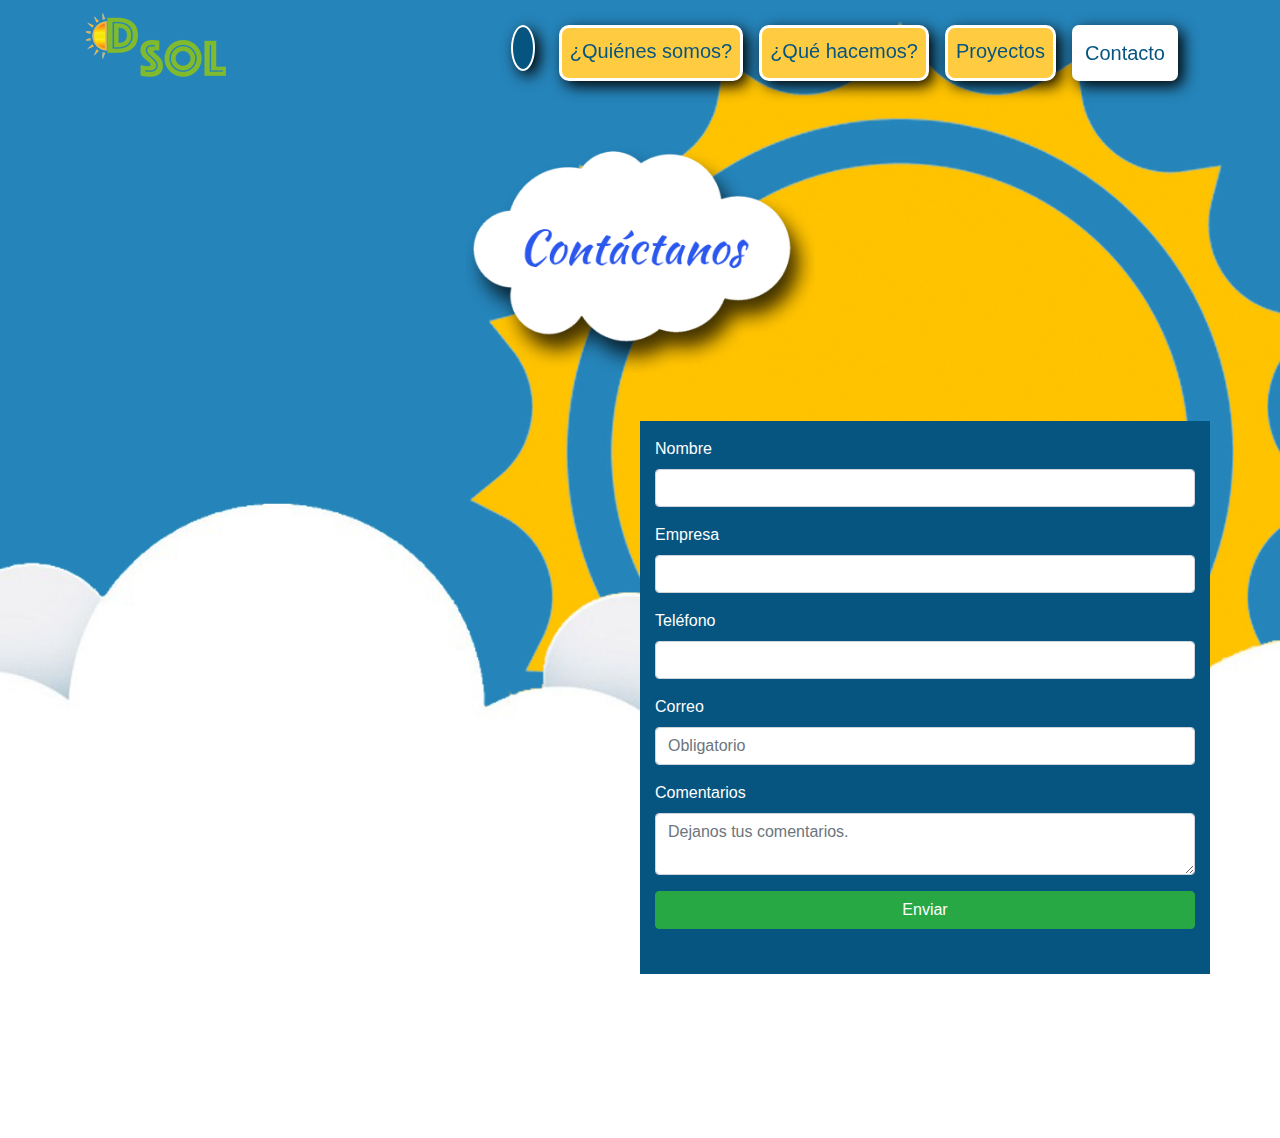
<file: contacto.html>
<!doctype html>
<html lang="es">
<head>
  <!-- Required meta tags -->
  <meta charset="utf-8">
  <meta name="viewport" content="width=device-width, initial-scale=1, shrink-to-fit=no">

  <!-- Bootstrap CSS -->
  <link rel="stylesheet" href="https://stackpath.bootstrapcdn.com/bootstrap/4.3.1/css/bootstrap.min.css" integrity="sha384-ggOyR0iXCbMQv3Xipma34MD+dH/1fQ784/j6cY/iJTQUOhcWr7x9JvoRxT2MZw1T" crossorigin="anonymous">

  <!-- Native CSS -->
  <link rel="stylesheet" type="text/css" href="css/index.css">

  <!-- Animate CSS -->
  <link rel="stylesheet" type="text/css" href="css/animate.min.css">

  <!-- Icons -->
  <link rel="stylesheet" href="https://use.fontawesome.com/releases/v5.8.1/css/all.css" integrity="sha384-50oBUHEmvpQ+1lW4y57PTFmhCaXp0ML5d60M1M7uH2+nqUivzIebhndOJK28anvf" crossorigin="anonymous">


  <title>Contacto</title>
  <link rel="icon" type="text/css" href="images/logo.ico">



</head>

<body class="bg-body">

  <!-- Menu de Navegación -->
  <header class="sticky-top wow bounceInDown ">
    <nav class="navbar navbar-expand-lg navbar-light  container ">
      <a class="navbar-brand" href="index.html"><img width="" src="images/logo.png"></a>
      <button class="navbar-toggler" type="button" data-toggle="collapse" data-target="#navbarSupportedContent" aria-controls="navbarSupportedContent" aria-expanded="false" aria-label="Toggle navigation">
        <span class="navbar-toggler-icon"></span>
      </button>

      <div class="collapse navbar-collapse" id="navbarSupportedContent">
        <ul class="navbar-nav ml-auto">

          <li class="nav-item mt-3 mr-3 text-center">
            <a class="nav-link" href="index.html"><i class="fas fa-home bordenav  "></i><span class="sr-only">(current)</span></a> 
          </li>
          <li class="nav-item bordenav2 mt-3 mr-3 text-center ">
            <a class="nav-link " href="quienes.html">¿Quiénes somos?<span class="sr-only">(current)</span></a>
          </li>
          <li class="nav-item bordenav2 mt-3 mr-3 text-center">
            <a class="nav-link  " href="que.html">¿Qué hacemos? <span class="sr-only">(current)</span></a>
          </li>
          <li class="nav-item bordenav2 mt-3 mr-3 text-center">
            <a class="nav-link " href="proyectos.html">Proyectos<span class="sr-only">(current)</span></a>
          </li>
          <li class="nav-item bordenav2  mt-3 mr-3 text-center buttomactive">
            <a class="nav-link " href="contacto.html">Contacto <span class="sr-only">(current)</span></a>
          </li>

        </ul>
      </div>
    </nav>
  </header>

  <!-- /Menu de Navegación -->


  <!-- Contenedor -->
  <div class="container mt-5 ">
    <div class="row ">

      <div class="col-md-4 offset-md-4 wow bounceInDown delay-1s">
        <img class=" w-100 text-center mb-5" src="images/contactanos.png">
        
      </div>

      <!-- Mapa -->
      <div class="col-md-6 mt-5 mb-5">
        <iframe class="w-100" src="https://www.google.com/maps/embed?pb=!1m18!1m12!1m3!1d3760.2695958571826!2d-99.1769837850918!3d19.530035886829104!2m3!1f0!2f0!3f0!3m2!1i1024!2i768!4f13.1!3m3!1m2!1s0x85d1f7b8afe28ead%3A0x9a2a66eb2256bb13!2sECOTHINK+-+Consultoria+y+Laboratorio+Ambiental!5e0!3m2!1ses-419!2smx!4v1554408875554!5m2!1ses-419!2smx" width="600" height="450" frameborder="0" style="border:0" class="w-100" allowfullscreen></iframe>
      </div>
      <!-- Mapa -->

      <!-- Formulario -->
      <div class="col-md-6 bg-azul blanco ">
        <form action="correo.php" method="POST" class="mt-3">
          <div class="form-group">
            <label  for="exampleInputEmail1">Nombre</label>
            <input type="txt" class="form-control" id="exampleInputEmail1" aria-describedby="emailHelp" placeholder="" required>
          </div>
          <div class="form-group">
            <label for="exampleInputPassword1">Empresa</label>
            <input type="text" class="form-control" id="exampleInputPassword1" placeholder="" required>
          </div>
          <div class="form-group">
            <label for="exampleInputPassword1">Teléfono</label>
            <input type="txt" class="form-control" id="exampleInputPassword1" placeholder="" required>
          </div>
          <div class="form-group">
            <label for="exampleInputPassword1">Correo</label>
            <input type="email" class="form-control" id="exampleInputPassword1" placeholder="Obligatorio" required>
          </div>
          <div class="mb-3">
            <label for="validationTextarea">Comentarios</label>
            <textarea class="form-control " id="validationTextarea" placeholder="Dejanos tus comentarios." required></textarea>
            <div class="invalid-feedback">
            </div>
            <button type="submit" class="btn btn-primary btn-success mt-3 mb-3 btn-block">Enviar</button>
          </div>
        </form>
        </div>
     
      <!-- Formulario -->

    </div>
  </div>
  <!-- Contenedor -->

  <!-- Footer -->
  <footer class="mt-5">
    <div class="container mb-5 ">
      <div class="row">

        <!-- Facebook -->
        <div class="col-md-1 offset-md-10 mb-3 text-center">
          <a href=""><i class="fab fa-facebook-square buttomsf buttomsf1 p-3  wow bounceInDown "></i></a>
        </div>
        <!-- Facebook -->

        <!-- Whatsapp -->
        <div class="col-md-1 text-center">
          <a href=""><i class="fab fa-whatsapp  buttomsf buttomsf2 p-3  wow  bounceInDown delay-1s"></i></a>
        </div>
        <!-- Whatsapp -->

      </div>
    </div>
  </footer>
  <!-- /Footer -->

  <!-- Optional JavaScript -->
  <!-- jQuery first, then Popper.js, then Bootstrap JS -->
  <script src="https://code.jquery.com/jquery-3.3.1.slim.min.js" integrity="sha384-q8i/X+965DzO0rT7abK41JStQIAqVgRVzpbzo5smXKp4YfRvH+8abtTE1Pi6jizo" crossorigin="anonymous"></script>
  <script src="https://cdnjs.cloudflare.com/ajax/libs/popper.js/1.14.7/umd/popper.min.js" integrity="sha384-UO2eT0CpHqdSJQ6hJty5KVphtPhzWj9WO1clHTMGa3JDZwrnQq4sF86dIHNDz0W1" crossorigin="anonymous"></script>
  <script src="https://stackpath.bootstrapcdn.com/bootstrap/4.3.1/js/bootstrap.min.js" integrity="sha384-JjSmVgyd0p3pXB1rRibZUAYoIIy6OrQ6VrjIEaFf/nJGzIxFDsf4x0xIM+B07jRM" crossorigin="anonymous"></script>
  <script src="js/wow.min.js"></script>
  <script>
    new WOW().init();
  </script>
</body>
</html>
</file>
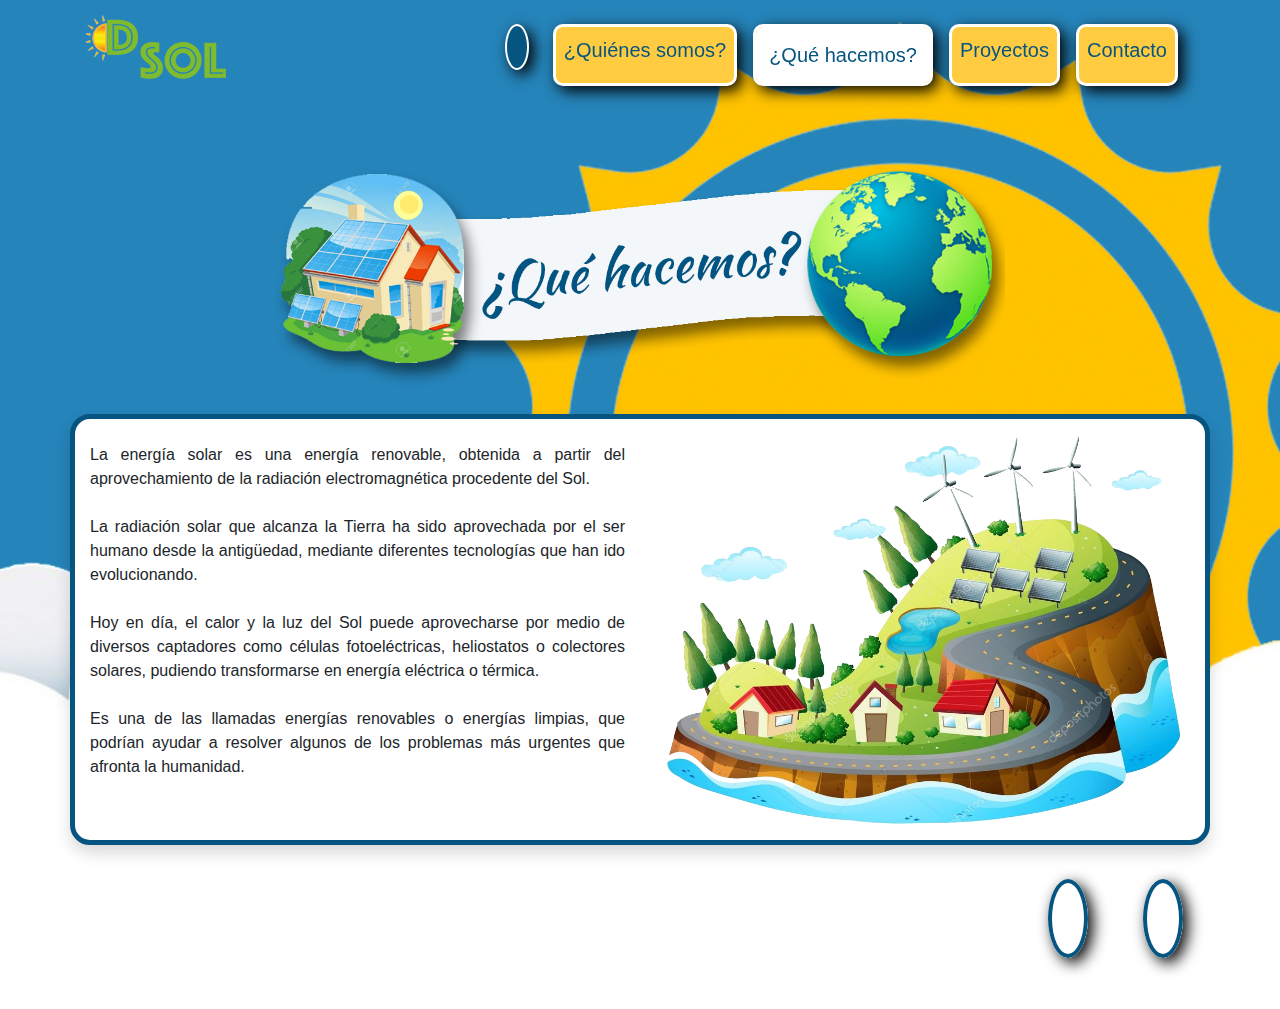
<file: que.html>
<!doctype html>
<html lang="es">
<head>
  <!-- Required meta tags -->
  <meta charset="utf-8">
  <meta name="viewport" content="width=device-width, initial-scale=1, shrink-to-fit=no">

  <!-- Bootstrap CSS -->
  <link rel="stylesheet" href="https://stackpath.bootstrapcdn.com/bootstrap/4.3.1/css/bootstrap.min.css" integrity="sha384-ggOyR0iXCbMQv3Xipma34MD+dH/1fQ784/j6cY/iJTQUOhcWr7x9JvoRxT2MZw1T" crossorigin="anonymous">

  <!-- Native CSS -->
  <link rel="stylesheet" type="text/css" href="css/index.css">

  <!-- Animate CSS -->
  <link rel="stylesheet" type="text/css" href="css/animate.min.css">

  <!-- Icons -->
  <link rel="stylesheet" href="https://use.fontawesome.com/releases/v5.8.1/css/all.css" integrity="sha384-50oBUHEmvpQ+1lW4y57PTFmhCaXp0ML5d60M1M7uH2+nqUivzIebhndOJK28anvf" crossorigin="anonymous">


  <title>¿Qué hacemos?</title>
  <link rel="icon" type="text/css" href="images/logo.ico">



</head>

<body class="bg-body">

  <!-- Menu de Navegación -->
  <header class="sticky-top wow bounceInDown pb-3 bg-md-trans  bg-ligh bg-md-trans">
    <nav class="navbar navbar-expand-lg navbar-light  container  ">
      <a class="navbar-brand" href="index.html"><img width="" src="images/logo.png"></a>
      <button class="navbar-toggler" type="button" data-toggle="collapse" data-target="#navbarSupportedContent" aria-controls="navbarSupportedContent" aria-expanded="false" aria-label="Toggle navigation">
        <span class="navbar-toggler-icon"></span>
      </button>

      <div class="collapse navbar-collapse" id="navbarSupportedContent">
        <ul class="navbar-nav ml-auto">

          <li class="nav-item mt-3 mr-3 text-center">
            <a class="nav-link" href="index.html"><i class="fas fa-home bordenav  "></i><span class="sr-only">(current)</span></a> 
          </li>

          <li class="nav-item bordenav2 mr-3 text-center mt-3">
            <a class="nav-link " href="quienes.html">¿Quiénes somos?  <span class="sr-only">(current)</span></a>
          </li>

          <li class="nav-item bordenav2  mr-3 text-center mt-3">
            <a class="nav-link buttomactive " href="que.html">¿Qué hacemos? <span class="sr-only">(current)</span></a>
          </li>

          <li class="nav-item bordenav2  mr-3 text-center mt-3">
            <a class="nav-link " href="proyectos.html">Proyectos<span class="sr-only">(current)</span></a>
          </li>

          <li class="nav-item bordenav2  mr-3 text-center mt-3">
            <a class="nav-link " href="contacto.html">Contacto <span class="sr-only">(current)</span></a>
          </li>

        </ul>
      </div>
    </nav>
  </header>
  <!-- /Menu de Navegación -->


  <!-- contenedor --> 
  <div class="container">
    <div class="row">
      <div class="col-md-8 offset-md-2 wow bounceInDown delay-1s">
        <img class="w-100" src="images/que.png">
      </div>
    </div>
    <div class="row bg-blanco bordem shadow pt-2 pb-2 wow bounceInUp delay-2s">
      <div class="col-md-6  ">
        <p class="text-justify mt-3">
          La energía solar es una energía renovable, obtenida a partir del aprovechamiento de la radiación electromagnética procedente del Sol.
          <br>
          <br>
          La radiación solar que alcanza la Tierra ha sido aprovechada por el ser humano desde la antigüedad, mediante diferentes tecnologías que han ido evolucionando.
          <br>
          <br>
          Hoy en día, el calor y la luz del Sol puede aprovecharse por medio de diversos captadores como células fotoeléctricas, heliostatos o colectores solares, pudiendo transformarse en energía eléctrica o térmica.
          <br>
          <br>
          Es una de las llamadas energías renovables o energías limpias, que podrían ayudar a resolver algunos de los problemas más urgentes que afronta la humanidad.
        </p>
      </div>
      <div class="col-md-6">
        <img class="w-100" src="images/que2.png">
      </div>


    </div>
  </div>
  <!-- contenedor -->

  <!-- Footer -->
  <footer class="mt-5">
    <div class="container mb-5 ">
      <div class="row">

        <!-- Facebook -->
        <div class="col-md-1 offset-md-10 mb-3 text-center">
          <a href=""><i class="fab fa-facebook-square buttomsf buttomsf1 p-3  wow bounceInDown "></i></a>
        </div>
        <!-- Facebook -->

        <!-- Whatsapp -->
        <div class="col-md-1 text-center">
          <a href=""><i class="fab fa-whatsapp  buttomsf buttomsf2 p-3  wow  bounceInDown delay-1s"></i></a>
        </div>
        <!-- Whatsapp -->

      </div>
    </div>
  </footer>
  <!-- /Footer -->


  
 

  <!-- Optional JavaScript -->
  <!-- jQuery first, then Popper.js, then Bootstrap JS -->
  <script src="https://code.jquery.com/jquery-3.3.1.slim.min.js" integrity="sha384-q8i/X+965DzO0rT7abK41JStQIAqVgRVzpbzo5smXKp4YfRvH+8abtTE1Pi6jizo" crossorigin="anonymous"></script>
  <script src="https://cdnjs.cloudflare.com/ajax/libs/popper.js/1.14.7/umd/popper.min.js" integrity="sha384-UO2eT0CpHqdSJQ6hJty5KVphtPhzWj9WO1clHTMGa3JDZwrnQq4sF86dIHNDz0W1" crossorigin="anonymous"></script>
  <script src="https://stackpath.bootstrapcdn.com/bootstrap/4.3.1/js/bootstrap.min.js" integrity="sha384-JjSmVgyd0p3pXB1rRibZUAYoIIy6OrQ6VrjIEaFf/nJGzIxFDsf4x0xIM+B07jRM" crossorigin="anonymous"></script>
  <script src="js/wow.min.js"></script>
  <script>
    new WOW().init();
  </script>
</body>
</html>
</file>
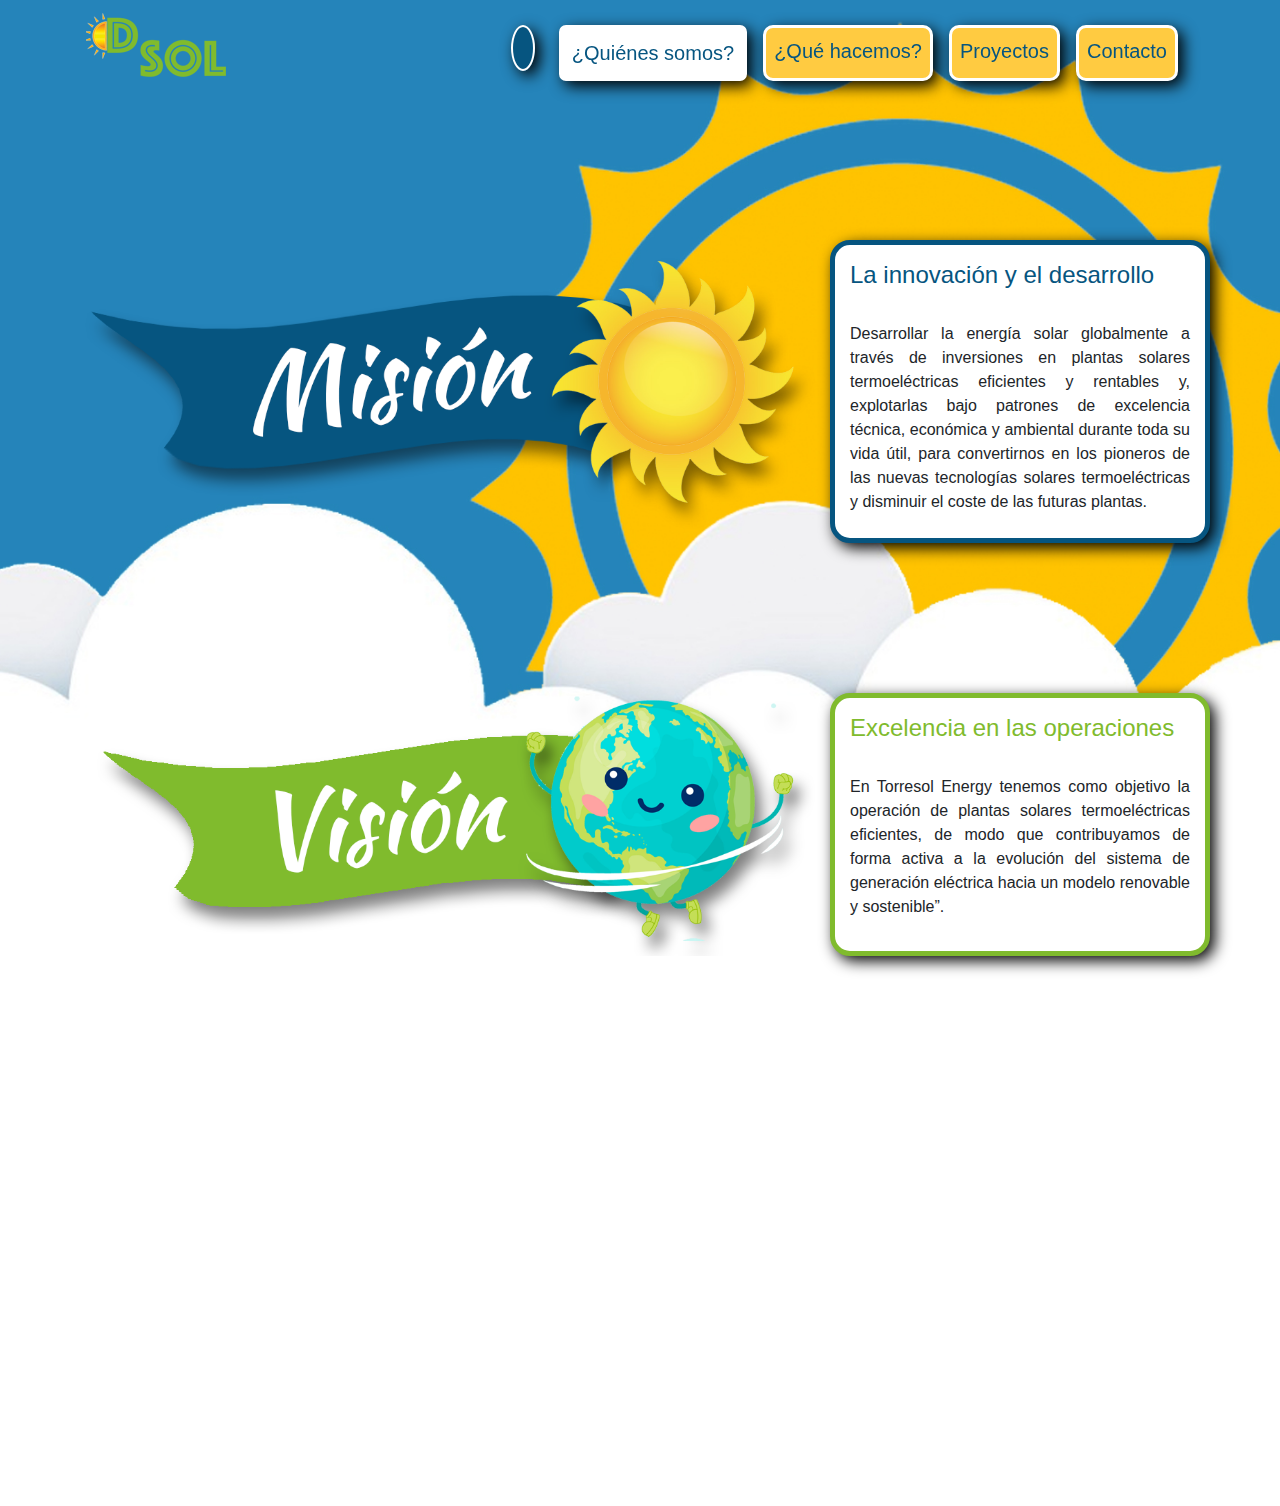
<file: quienes.html>
<!doctype html>
<html lang="es">
<head>
  <!-- Required meta tags -->
  <meta charset="utf-8">
  <meta name="viewport" content="width=device-width, initial-scale=1, shrink-to-fit=no">

  <!-- Bootstrap CSS -->
  <link rel="stylesheet" href="https://stackpath.bootstrapcdn.com/bootstrap/4.3.1/css/bootstrap.min.css" integrity="sha384-ggOyR0iXCbMQv3Xipma34MD+dH/1fQ784/j6cY/iJTQUOhcWr7x9JvoRxT2MZw1T" crossorigin="anonymous">

  <!-- Native CSS -->
  <link rel="stylesheet" type="text/css" href="css/index.css">

  <!-- Animate CSS -->
  <link rel="stylesheet" type="text/css" href="css/animate.min.css">

  <!-- Icons -->
  <link rel="stylesheet" href="https://use.fontawesome.com/releases/v5.8.1/css/all.css" integrity="sha384-50oBUHEmvpQ+1lW4y57PTFmhCaXp0ML5d60M1M7uH2+nqUivzIebhndOJK28anvf" crossorigin="anonymous">


  <title>¿Quiénes somos?</title>
  <link rel="icon" type="text/css" href="images/logo.ico">



</head>

<body class="bg-body">

  <!-- Menu de Navegación -->
  <header class="sticky-top wow bounceInDown ">
    <nav class="navbar navbar-expand-lg navbar-light  container ">
      <a class="navbar-brand" href="index.html"><img width="" src="images/logo.png"></a>
      <button class="navbar-toggler" type="button" data-toggle="collapse" data-target="#navbarSupportedContent" aria-controls="navbarSupportedContent" aria-expanded="false" aria-label="Toggle navigation">
        <span class="navbar-toggler-icon"></span>
      </button>

      <div class="collapse navbar-collapse" id="navbarSupportedContent">
        <ul class="navbar-nav ml-auto">

          <li class="nav-item mt-3 mr-3 text-center">
            <a class="nav-link" href="index.html"><i class="fas fa-home bordenav  "></i><span class="sr-only">(current)</span></a> 
          </li>

          <li class="nav-item bordenav2 mt-3 mr-3 text-center buttomactive">
            <a class="nav-link " href="quienes.html">¿Quiénes somos?<span class="sr-only">(current)</span></a>
          </li>

          <li class="nav-item bordenav2 mt-3 mr-3 text-center">
            <a class="nav-link  " href="que.html">¿Qué hacemos? <span class="sr-only">(current)</span></a>
          </li>
          <li class="nav-item bordenav2 mt-3 mr-3 text-center">
            <a class="nav-link " href="proyectos.html">Proyectos<span class="sr-only">(current)</span></a>
          </li>
          
          <li class="nav-item bordenav2  mt-3 mr-3 text-center">
            <a class="nav-link " href="contacto.html">Contacto <span class="sr-only">(current)</span></a>
          </li>

        </ul>
      </div>
    </nav>
  </header>
  <!-- /Menu de Navegación -->


  <!-- contenedor --> 
  <div class="container">
    <div class="row">
      <!-- Mision -->
      <div class="col-md-8 mt-150  wow bounceInUp delay-1s" >
        <img class="w-100" src="images/mision.png">
      </div>
      <div class="col-md-4  bg-blanco bordem mt-150  wow bounceInUp delay-2s ">
        <h4 class="azul mt-3" >La innovación y el desarrollo</h4>
        <p class="mb-4 text-justify">
          <br>
          Desarrollar la energía solar globalmente a través de inversiones en plantas solares termoeléctricas eficientes y rentables y, explotarlas bajo patrones de excelencia técnica, económica y ambiental durante toda su vida útil, para convertirnos en los pioneros de las nuevas tecnologías solares termoeléctricas y disminuir el coste de las futuras plantas.
        </div>
        <!-- Mision -->

        <!-- Vision -->
        <div class="col-md-8  mt-150  wow bounceInUp delay-1s">
          <img class="w-100" src="images/vision.png">
        </div>
        <div class="col-md-4  bg-blanco bordev mt-150  wow bounceInUp delay-2s">
          <h4 class="verde mt-3">Excelencia en las operaciones</h4>
          <p class="mb-4 text-justify">
            <br>
            En Torresol Energy tenemos como objetivo la operación de plantas solares termoeléctricas eficientes, de modo que contribuyamos de forma activa a la evolución del sistema de generación eléctrica hacia un modelo renovable y sostenible”.
          </p>
        </div>
        <!-- Vision -->

        <!-- Objetivo -->
        <div class="col-md-8 mt-150 animated wow bounceInUp delay-1s" >
          <img class="w-100" src="images/objetivo.png">
        </div>
        <div class="col-md-4 bg-blanco bordeo mt-150 wow bounceInUp delay-2s">
          <h4 class="naranja mt-3" >Pioneros de las nuevas tecnologías</h4>
          <p class="mb-4 text-justify">
            <br>
            Invertir en innovación para ser pioneros en las nuevas tecnologías que permitirán reducir progresivamente los costes de inversión en plantas solares termoeléctricas.
          </p>
        </div>
        <!-- Objetivo -->

      </div>
    </div>
    <!-- /contenedor -->

    <!-- Footer -->
    <footer class="mt-5">
      <div class="container mb-5 ">
        <div class="row">

          <!-- Facebook -->
          <div class="col-md-1 offset-md-10 mb-3 text-center">
            <a href=""><i class="fab fa-facebook-square buttomsf buttomsf1 p-3  wow bounceInDown "></i></a>
          </div>
          <!-- Facebook -->

          <!-- Whatsapp -->
          <div class="col-md-1 text-center">
            <a href=""><i class="fab fa-whatsapp  buttomsf buttomsf2 p-3  wow  bounceInDown delay-1s"></i></a>
          </div>
          <!-- Whatsapp -->

        </div>
      </div>
    </footer>
    <!-- /Footer -->

    <!-- Optional JavaScript -->
    <!-- jQuery first, then Popper.js, then Bootstrap JS -->
    <script src="https://code.jquery.com/jquery-3.3.1.slim.min.js" integrity="sha384-q8i/X+965DzO0rT7abK41JStQIAqVgRVzpbzo5smXKp4YfRvH+8abtTE1Pi6jizo" crossorigin="anonymous"></script>
    <script src="https://cdnjs.cloudflare.com/ajax/libs/popper.js/1.14.7/umd/popper.min.js" integrity="sha384-UO2eT0CpHqdSJQ6hJty5KVphtPhzWj9WO1clHTMGa3JDZwrnQq4sF86dIHNDz0W1" crossorigin="anonymous"></script>
    <script src="https://stackpath.bootstrapcdn.com/bootstrap/4.3.1/js/bootstrap.min.js" integrity="sha384-JjSmVgyd0p3pXB1rRibZUAYoIIy6OrQ6VrjIEaFf/nJGzIxFDsf4x0xIM+B07jRM" crossorigin="anonymous"></script>
    <script src="js/wow.min.js"></script>
    <script>
      new WOW().init();
    </script>
  </body>
  </html>
</file>
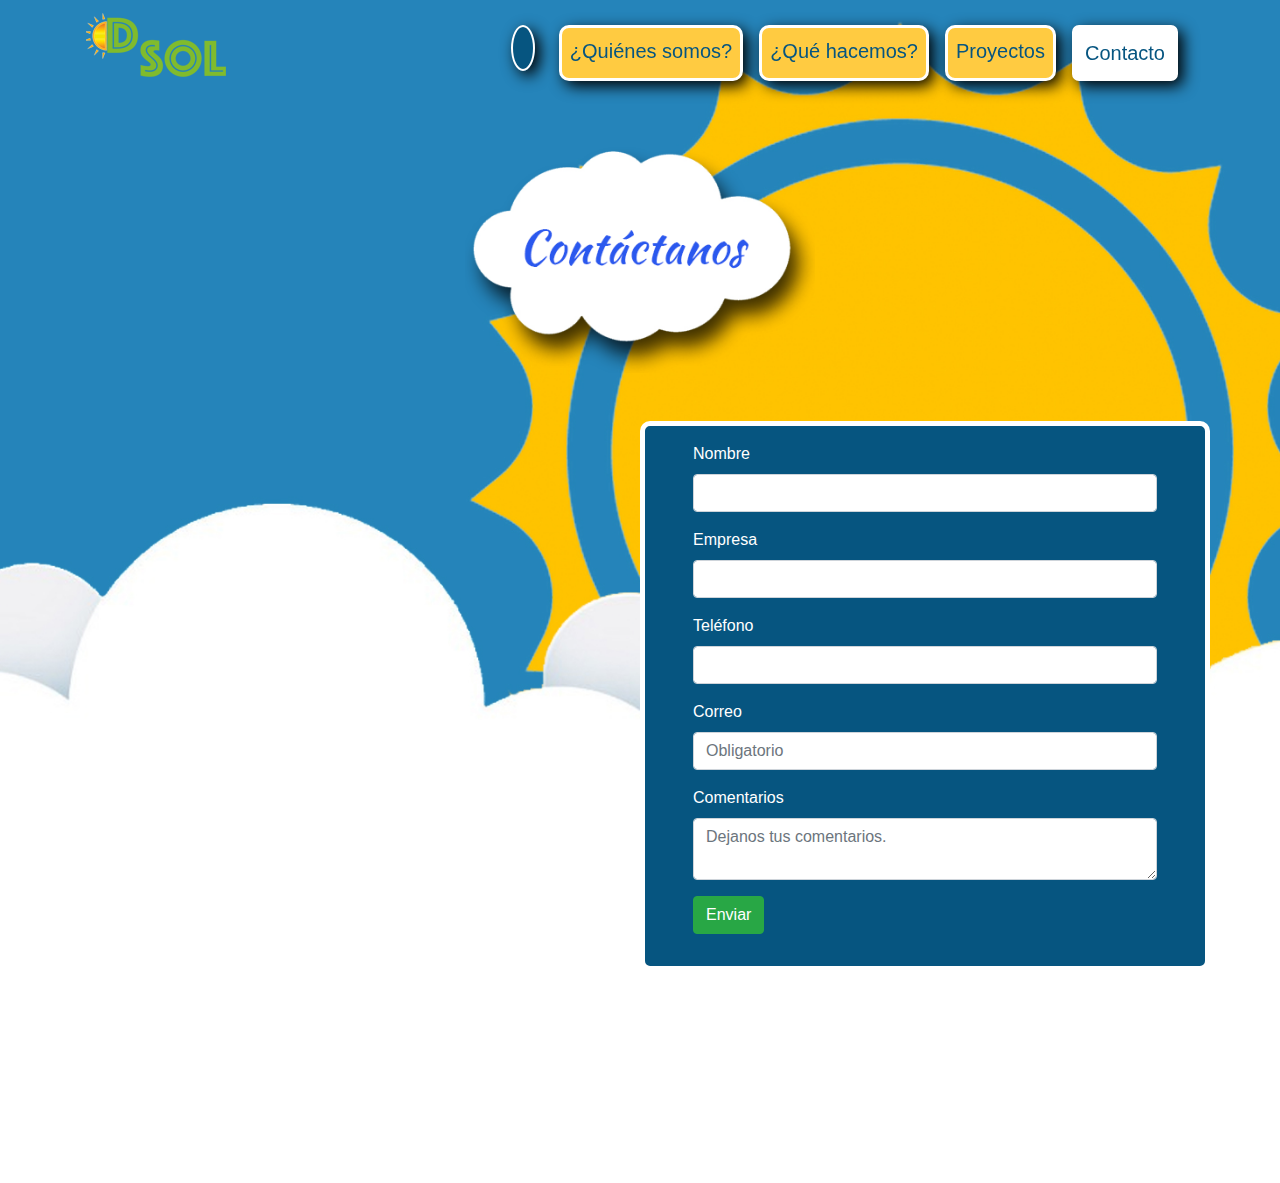
<file: D_sol/contacto.html>
<!doctype html>
<html lang="es">
<head>
  <!-- Required meta tags -->
  <meta charset="utf-8">
  <meta name="viewport" content="width=device-width, initial-scale=1, shrink-to-fit=no">

  <!-- Bootstrap CSS -->
  <link rel="stylesheet" href="https://stackpath.bootstrapcdn.com/bootstrap/4.3.1/css/bootstrap.min.css" integrity="sha384-ggOyR0iXCbMQv3Xipma34MD+dH/1fQ784/j6cY/iJTQUOhcWr7x9JvoRxT2MZw1T" crossorigin="anonymous">

  <!-- Native CSS -->
  <link rel="stylesheet" type="text/css" href="css/index.css">

  <!-- Animate CSS -->
  <link rel="stylesheet" type="text/css" href="css/animate.min.css">

  <!-- Icons -->
  <link rel="stylesheet" href="https://use.fontawesome.com/releases/v5.8.1/css/all.css" integrity="sha384-50oBUHEmvpQ+1lW4y57PTFmhCaXp0ML5d60M1M7uH2+nqUivzIebhndOJK28anvf" crossorigin="anonymous">


  <title>Contacto</title>
  <link rel="icon" type="text/css" href="images/logo.ico">



</head>

<body class="bg-body">

  <!-- Menu de Navegación -->
  <header class="sticky-top wow bounceInDown ">
    <nav class="navbar navbar-expand-lg navbar-light  container ">
      <a class="navbar-brand" href="index.html"><img width="" src="images/logo.png"></a>
      <button class="navbar-toggler" type="button" data-toggle="collapse" data-target="#navbarSupportedContent" aria-controls="navbarSupportedContent" aria-expanded="false" aria-label="Toggle navigation">
        <span class="navbar-toggler-icon"></span>
      </button>

      <div class="collapse navbar-collapse" id="navbarSupportedContent">
        <ul class="navbar-nav ml-auto">

          <li class="nav-item mt-3 mr-3 text-center">
            <a class="nav-link" href="index.html"><i class="fas fa-home bordenav  "></i><span class="sr-only">(current)</span></a> 
          </li>
          <li class="nav-item bordenav2 mt-3 mr-3 text-center ">
            <a class="nav-link " href="quienes.html">¿Quiénes somos?<span class="sr-only">(current)</span></a>
          </li>
          <li class="nav-item bordenav2 mt-3 mr-3 text-center">
            <a class="nav-link  " href="que.html">¿Qué hacemos? <span class="sr-only">(current)</span></a>
          </li>
          <li class="nav-item bordenav2 mt-3 mr-3 text-center">
            <a class="nav-link " href="proyectos.html">Proyectos<span class="sr-only">(current)</span></a>
          </li>
          <li class="nav-item bordenav2  mt-3 mr-3 text-center buttomactive">
            <a class="nav-link " href="contacto.html">Contacto <span class="sr-only">(current)</span></a>
          </li>

        </ul>
      </div>
    </nav>
  </header>

  <!-- /Menu de Navegación -->


  <!-- Contenedor -->
  <div class="container mt-5">
    <div class="row">

      <div class="col-md-4 offset-md-4 wow bounceInDown delay-1s">
        <img class=" w-100 text-center mb-5" src="images/contactanos.png">
        
      </div>

      <!-- Mapa -->
      <div class="col-md-6 mt-5 mb-5 ">
        <iframe class="w-100" src="https://www.google.com/maps/embed?pb=!1m18!1m12!1m3!1d3760.2695958571826!2d-99.1769837850918!3d19.530035886829104!2m3!1f0!2f0!3f0!3m2!1i1024!2i768!4f13.1!3m3!1m2!1s0x85d1f7b8afe28ead%3A0x9a2a66eb2256bb13!2sECOTHINK+-+Consultoria+y+Laboratorio+Ambiental!5e0!3m2!1ses-419!2smx!4v1554408875554!5m2!1ses-419!2smx" width="600" height="450" frameborder="0" style="border:0" class="w-100" allowfullscreen></iframe>
      </div>
      <!-- Mapa -->

      <!-- Formulario -->
      <div class="col-md-6 contact pl-5 pr-5 mb-5 pt-3 wow bounceInUp delay-1s">
        <form action="correo.php" method="POST">
          <div class="form-group">
            <label  for="exampleInputEmail1">Nombre</label>
            <input type="txt" class="form-control" id="exampleInputEmail1" aria-describedby="emailHelp" placeholder="" required>
          </div>
          <div class="form-group">
            <label for="exampleInputPassword1">Empresa</label>
            <input type="text" class="form-control" id="exampleInputPassword1" placeholder="" required>
          </div>
          <div class="form-group">
            <label for="exampleInputPassword1">Teléfono</label>
            <input type="txt" class="form-control" id="exampleInputPassword1" placeholder="" required>
          </div>
          <div class="form-group">
            <label for="exampleInputPassword1">Correo</label>
            <input type="email" class="form-control" id="exampleInputPassword1" placeholder="Obligatorio" required>
          </div>
          <div class="mb-3">
            <label for="validationTextarea">Comentarios</label>
            <textarea class="form-control " id="validationTextarea" placeholder="Dejanos tus comentarios." required></textarea>
            <div class="invalid-feedback">
            </div>
            <button type="submit" class="btn btn-primary btn-success mt-3 mb-3">Enviar</button>
          </div>
        </form>
      </div>
      <!-- Formulario -->

    </div>
  </div>
  <!-- Contenedor -->

  <!-- Footer -->
  <footer class="mt-5">
    <div class="container mb-5 ">
      <div class="row">

        <!-- Facebook -->
        <div class="col-md-1 offset-md-10 mb-3 text-center">
          <a href=""><i class="fab fa-facebook-square buttomsf buttomsf1 p-3  wow bounceInDown "></i></a>
        </div>
        <!-- Facebook -->

        <!-- Whatsapp -->
        <div class="col-md-1 text-center">
          <a href=""><i class="fab fa-whatsapp  buttomsf buttomsf2 p-3  wow  bounceInDown delay-1s"></i></a>
        </div>
        <!-- Whatsapp -->

      </div>
    </div>
  </footer>
  <!-- /Footer -->

  <!-- Optional JavaScript -->
  <!-- jQuery first, then Popper.js, then Bootstrap JS -->
  <script src="https://code.jquery.com/jquery-3.3.1.slim.min.js" integrity="sha384-q8i/X+965DzO0rT7abK41JStQIAqVgRVzpbzo5smXKp4YfRvH+8abtTE1Pi6jizo" crossorigin="anonymous"></script>
  <script src="https://cdnjs.cloudflare.com/ajax/libs/popper.js/1.14.7/umd/popper.min.js" integrity="sha384-UO2eT0CpHqdSJQ6hJty5KVphtPhzWj9WO1clHTMGa3JDZwrnQq4sF86dIHNDz0W1" crossorigin="anonymous"></script>
  <script src="https://stackpath.bootstrapcdn.com/bootstrap/4.3.1/js/bootstrap.min.js" integrity="sha384-JjSmVgyd0p3pXB1rRibZUAYoIIy6OrQ6VrjIEaFf/nJGzIxFDsf4x0xIM+B07jRM" crossorigin="anonymous"></script>
  <script src="js/wow.min.js"></script>
  <script>
    new WOW().init();
  </script>
</body>
</html>
</file>
<file: css/index.css>
/*others*/

.bg-body {
  background-image: url('../images/fondo.jpg');
  background-size: cover;
  height: 100%;
  background-attachment: fixed;
}

a.{
	list-style: none;
	}


.nav-link{
	color: #065580!important;
}



.zoom:hover{
	transform: scale(1.04);
	cursor: pointer;
}

.mt-150{
	margin-top: 150px;
}

.shadow{
    box-shadow: 6px 6px 6px black;
}

.trans{
	background-color: rgb(255,255,255); opacity: 0.7; 
}

.navbar-toggler{
 background-color:#fff;
}

/*others*/


/*colores*/
.blanco{
	color: white;
}

.azul{
	color: #065580;
}
.amarillo{
	color: #FFCB41;
}

.naranja{
	color: #ee782a;
}
.verde{
	color: #80bb2d;
}

/*colores*/

/*Fondos*/

.bg-azul{
	background-color: #065580; 
}
.bg-blanco{
	background-color: #fff;
}

/*Fondos*/

/*Bordes*/

.bordei{
	border: 5px solid #fff;
	border-radius: 20px;
	background-color: #065580;
	color: #fff;
	box-shadow: 5px 5px 15px black;
}
.bordei:hover{
	border: 5px solid #065580;
	border-radius: 20px;
	background-color:#fff ;
	color: #065580;
	box-shadow: 5px 5px 15px black;

}


.bordenav{
	border-radius: 100%;
	border: 2px solid #fff;
	font-size: 20px;
	padding: 10px;
	background-color: #065580;
	color: #fff;
	box-shadow: 5px 5px 15px black;
}

.bordenav:hover{
	border: 2px solid #065580;
	border-radius: 100%;
	background-color:#fff ;
	color: #065580;
	box-shadow: 5px 5px 15px black;
}

.bordem{
	border-radius: 20px;
	border:5px solid  #065580;
	box-shadow: 5px 5px 15px black;
}
.bordeo{
	border-radius: 20px;
	border:5px solid  #ee782a;
	box-shadow: 5px 5px 15px black;
}

.bordev{
	border-radius: 20px;
	border:5px solid  #80bb2d;
	box-shadow: 5px 5px 15px black;
}


.bordenav2{
	border: 3px solid #fff;
	border-radius: 10px;
	font-size: 20px;
	background-color:#FFCB41 ;
	color: #fff!important;
	box-shadow: 5px 5px 15px black;
}
.bordenav2:hover{
	border: 3px solid #fff;
	border-radius: 10px;
	font-size: 20px;
	background-color: #fff;
	box-shadow: 5px 5px 15px black;

}
.buttomsf{
	border-radius: 100%;
	border: 4px solid #065580;
	font-size: 35px;
	background-color: #FFf ;
	color:#065580;
	box-shadow: 5px 5px 15px black;


}
.buttomsf1:hover{
	border-radius: 100%;
	border: 4px solid  #0655801;
	font-size: 35px;
	background-color: #FFCB41;
	color: 	#3b5998;
	box-shadow: 5px 5px 15px black;

}
.buttomsf2:hover{
	border-radius: 100%;
	border: 4px solid #065580;
	font-size: 35px;
	background-color: #FFCB41;
	color: 	#25d366;
	box-shadow: 5px 5px 15px black;
}

.contact{
	color: #fff;
	border-radius: 10px;
	border: 5px solid #fff;
	background-color: #065580; 
}

.buttomactive{
	border: 5px solid #fff;
	border-radius: 7px;
	font-size: 20px;
	background-color: #fff;
}
/*Bordes*/


a:hover {
	text-decoration: none;
}


.navbar-toggler {
	background-color: #065580;
	border: 4px solid #fcfcfc !important;
	border-radius: 50%;
	height: 60px;
	width: 60px;
	color: #fff!important;
	font-size: 25px!important;
	
}
</file>
<file: D_sol/css/index.css>
/*others*/

.bg-body {
  background-image: url('../images/fondo.jpg');
  background-size: cover;
  height: 100%;
  background-attachment: fixed;
}

a.{
	list-style: none;
	}


.nav-link{
	color: #065580!important;
}



.zoom:hover{
	transform: scale(1.04);
	cursor: pointer;
}

.mt-150{
	margin-top: 150px;
}

.shadow{
    box-shadow: 6px 6px 6px black;
}

.trans{
	background-color: rgb(255,255,255); opacity: 0.7; 
}

.navbar-toggler{
 background-color:#fff;
}

/*others*/


/*colores*/
.blanco{
	color: white;
}

.azul{
	color: #065580;
}
.amarillo{
	color: #FFCB41;
}

.naranja{
	color: #ee782a;
}
.verde{
	color: #80bb2d;
}

/*colores*/

/*Fondos*/

.bg-azul{
	background-color: #065580; 
}
.bg-blanco{
	background-color: #fff;
}

/*Fondos*/

/*Bordes*/

.bordei{
	border: 5px solid #fff;
	border-radius: 20px;
	background-color: #065580;
	color: #fff;
	box-shadow: 5px 5px 15px black;
}
.bordei:hover{
	border: 5px solid #065580;
	border-radius: 20px;
	background-color:#fff ;
	color: #065580;
	box-shadow: 5px 5px 15px black;

}


.bordenav{
	border-radius: 100%;
	border: 2px solid #fff;
	font-size: 20px;
	padding: 10px;
	background-color: #065580;
	color: #fff;
	box-shadow: 5px 5px 15px black;
}

.bordenav:hover{
	border: 2px solid #065580;
	border-radius: 100%;
	background-color:#fff ;
	color: #065580;
	box-shadow: 5px 5px 15px black;
}

.bordem{
	border-radius: 20px;
	border:5px solid  #065580;
	box-shadow: 5px 5px 15px black;
}
.bordeo{
	border-radius: 20px;
	border:5px solid  #ee782a;
	box-shadow: 5px 5px 15px black;
}

.bordev{
	border-radius: 20px;
	border:5px solid  #80bb2d;
	box-shadow: 5px 5px 15px black;
}


.bordenav2{
	border: 3px solid #fff;
	border-radius: 10px;
	font-size: 20px;
	background-color:#FFCB41 ;
	color: #fff!important;
	box-shadow: 5px 5px 15px black;
}
.bordenav2:hover{
	border: 3px solid #fff;
	border-radius: 10px;
	font-size: 20px;
	background-color: #fff;
	box-shadow: 5px 5px 15px black;

}
.buttomsf{
	border-radius: 100%;
	border: 4px solid #065580;
	font-size: 35px;
	background-color: #FFf ;
	color:#065580;
	box-shadow: 5px 5px 15px black;


}
.buttomsf1:hover{
	border-radius: 100%;
	border: 4px solid  #0655801;
	font-size: 35px;
	background-color: #FFCB41;
	color: 	#3b5998;
	box-shadow: 5px 5px 15px black;

}
.buttomsf2:hover{
	border-radius: 100%;
	border: 4px solid #065580;
	font-size: 35px;
	background-color: #FFCB41;
	color: 	#25d366;
	box-shadow: 5px 5px 15px black;
}

.contact{
	color: #fff;
	border-radius: 10px;
	border: 5px solid #fff;
	background-color: #065580; 
}

.buttomactive{
	border: 5px solid #fff;
	border-radius: 7px;
	font-size: 20px;
	background-color: #fff;
}
/*Bordes*/


a:hover {
	text-decoration: none;
}


.navbar-toggler {
	background-color: #065580;
	border: 4px solid #fcfcfc !important;
	border-radius: 50%;
	height: 60px;
	width: 60px;
	color: #fff!important;
	font-size: 25px!important;
	
}
</file>
